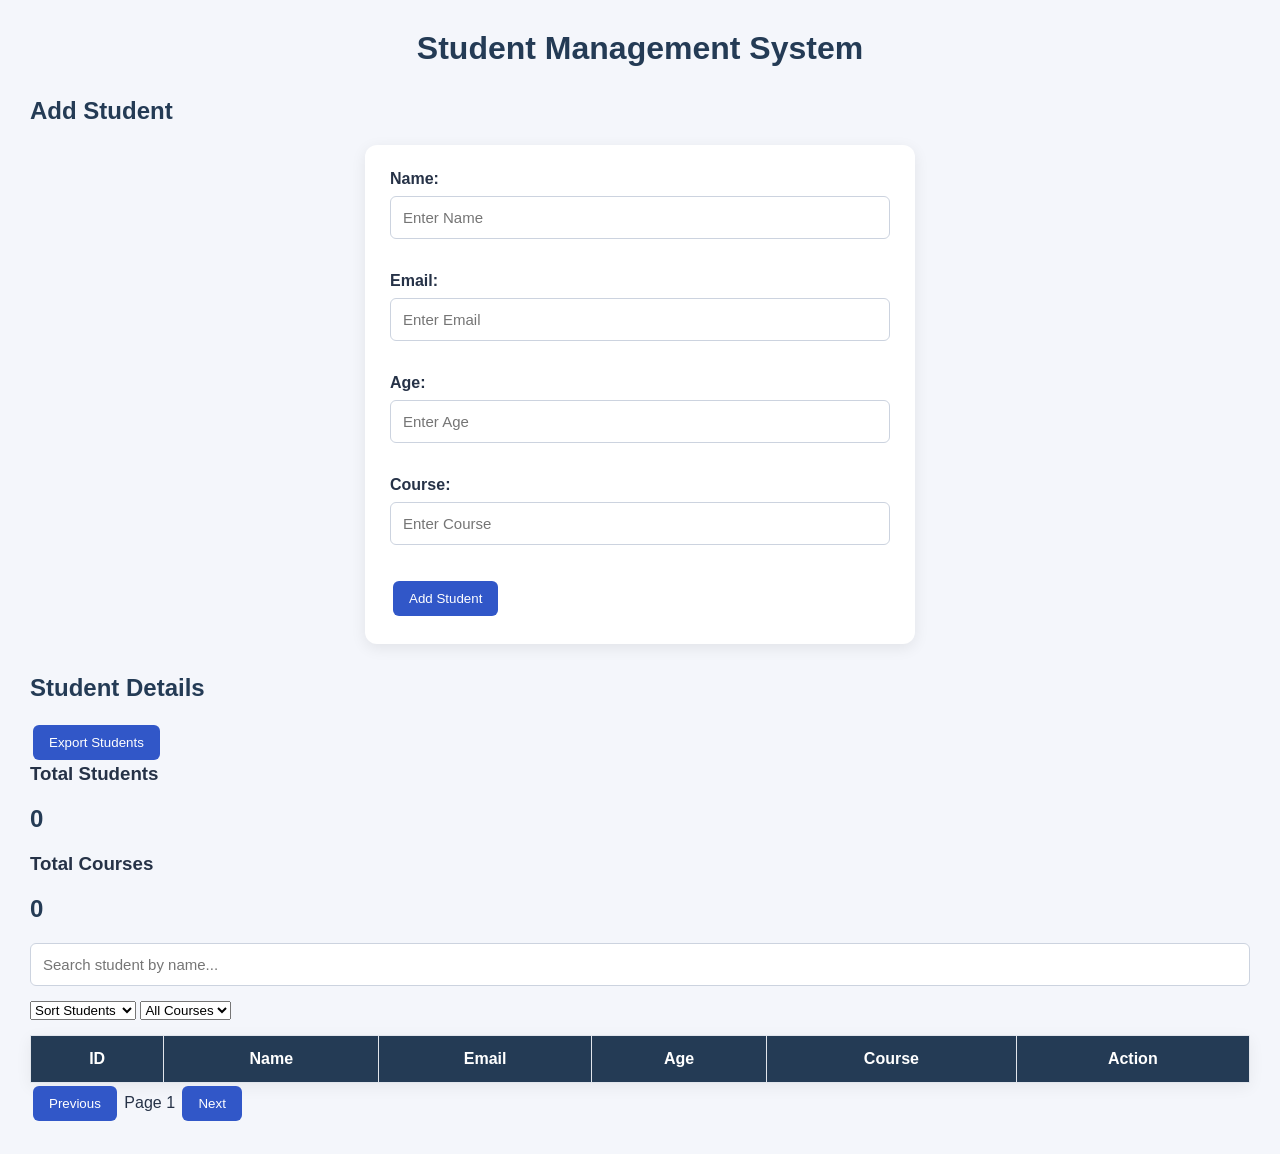
<file: frontend/index.html>
<!DOCTYPE html>
<html>

<head>
    <meta name="viewport" content="width=device-width, initial-scale=1.0">
    <title>Student Management System</title>
    <link rel="stylesheet" href="style.css">
</head>

<body>

    <h1>Student Management System</h1>

    <h2>Add Student</h2>

    <form id="studentForm">

        <label>Name:</label>
        <input type="text" id="name" placeholder="Enter Name" required>
        <br><br>

        <label>Email:</label>
        <input type="email" id="email" placeholder="Enter Email" required>
        <br><br>

        <label>Age:</label>
        <input type="number" id="age" placeholder="Enter Age" required>
        <br><br>

        <label>Course:</label>
        <input type="text" id="course" placeholder="Enter Course" required>
        <br><br>

        <button type="submit">Add Student</button>

    </form>

    <h2>Student Details</h2>
    <button id="exportBtn">Export Students</button>
    <div class="dashboard">

        <div class="dashboard-card">
            <h3>Total Students</h3>
            <h2 id="studentCount">0</h2>
        </div>

        <div class="dashboard-card">
            <h3>Total Courses</h3>
            <h2 id="courseCount">0</h2>
        </div>

    </div>
    <input type="text" id="searchInput" placeholder="Search student by name...">
    <select id="sortStudents">
        <option value="">Sort Students</option>
        <option value="asc">Name (A to Z)</option>
        <option value="desc">Name (Z to A)</option>
    </select>
    <select id="courseFilter">
        <option value="">All Courses</option>
    </select>

    <table border="1" cellpadding="10">

        <thead>
            <tr>
                <th>ID</th>
                <th>Name</th>
                <th>Email</th>
                <th>Age</th>
                <th>Course</th>
                <th>Action</th>
            </tr>
        </thead>

        <tbody id="studentTable">
        </tbody>

    </table>
    <div class="pagination">
        <button id="previousBtn">Previous</button>
        <span id="pageNumber">Page 1</span>
        <button id="nextBtn">Next</button>
    </div>
    <script src="script.js"></script>

</body>

</html>
</file>
<file: frontend/style.css>
* {
    margin: 0;
    padding: 0;
    box-sizing: border-box;
}

body {
    font-family: Arial, sans-serif;
    background: #f4f6fb;
    padding: 30px;
    color: #263247;
}

h1 {
    text-align: center;
    color: #243b55;
    margin-bottom: 30px;
    font-size: 32px;
}

h2 {
    color: #243b55;
    margin: 20px 0;
}

form {
    background: white;
    padding: 25px;
    border-radius: 12px;
    max-width: 550px;
    margin: 0 auto 30px;
    box-shadow: 0 4px 15px rgba(0,0,0,0.08);
}

label {
    display: block;
    margin-bottom: 8px;
    font-weight: bold;
}

input {
    width: 100%;
    padding: 12px;
    margin-bottom: 15px;
    border: 1px solid #ccd3df;
    border-radius: 6px;
    font-size: 15px;
}

input:focus {
    outline: none;
    border-color: #4169e1;
}

button {
    background: #3157c8;
    color: white;
    padding: 10px 16px;
    border: none;
    border-radius: 6px;
    cursor: pointer;
    margin: 3px;
}

button:hover {
    background: #243b9b;
}

table {
    width: 100%;
    background: white;
    border-collapse: collapse;
    margin-top: 15px;
    box-shadow: 0 4px 15px rgba(0,0,0,0.06);
}

th, td {
    padding: 14px;
    text-align: center;
    border: 1px solid #e1e5ec;
}

th {
    background: #243b55;
    color: white;
}

td button:last-child {
    background: #dc3545;
}

td button:last-child:hover {
    background: #b02a37;
}
/* Responsive Design */

@media (max-width: 768px) {

    body {
        padding: 10px;
    }

    h1 {
        font-size: 24px;
    }

    form {
        width: 100%;
        padding: 15px;
    }

    table {
        font-size: 12px;
    }

    th, td {
        padding: 8px;
    }

    .dashboard {
        flex-direction: column;
    }

}
</file>
